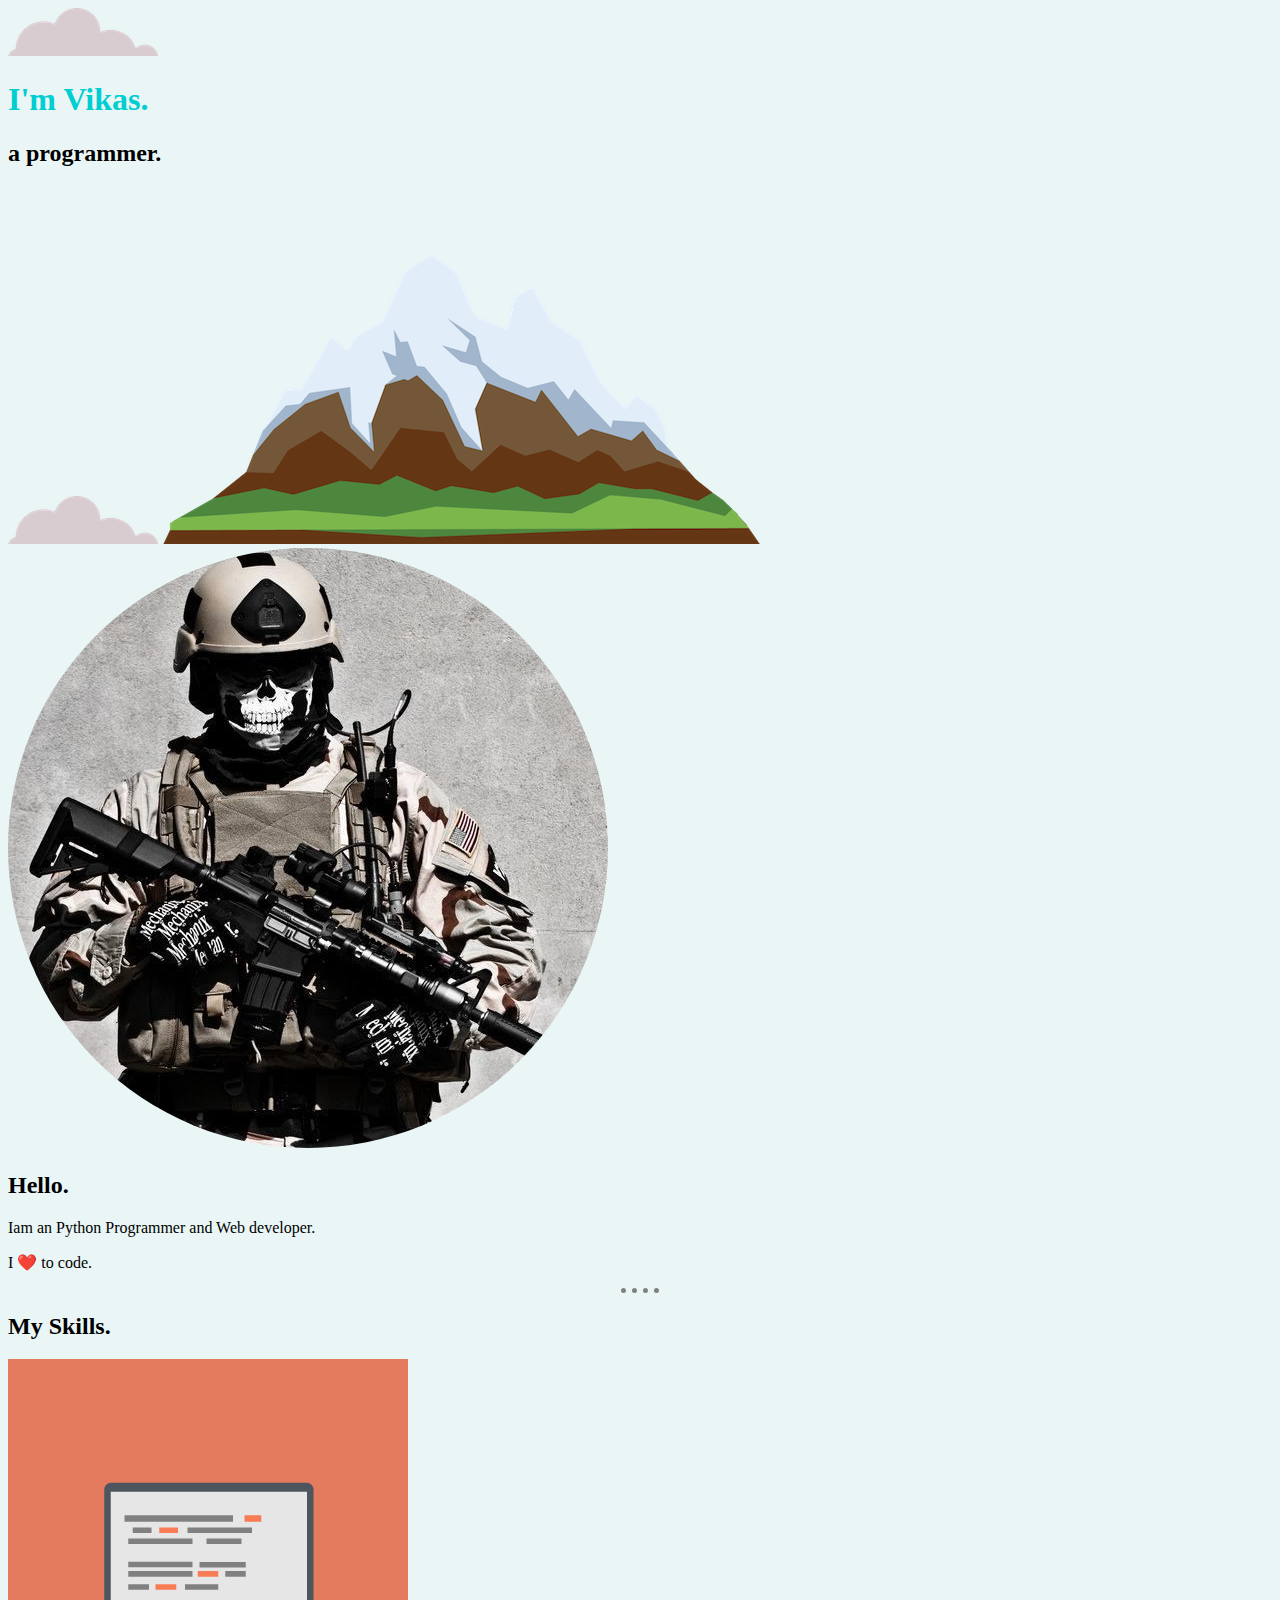
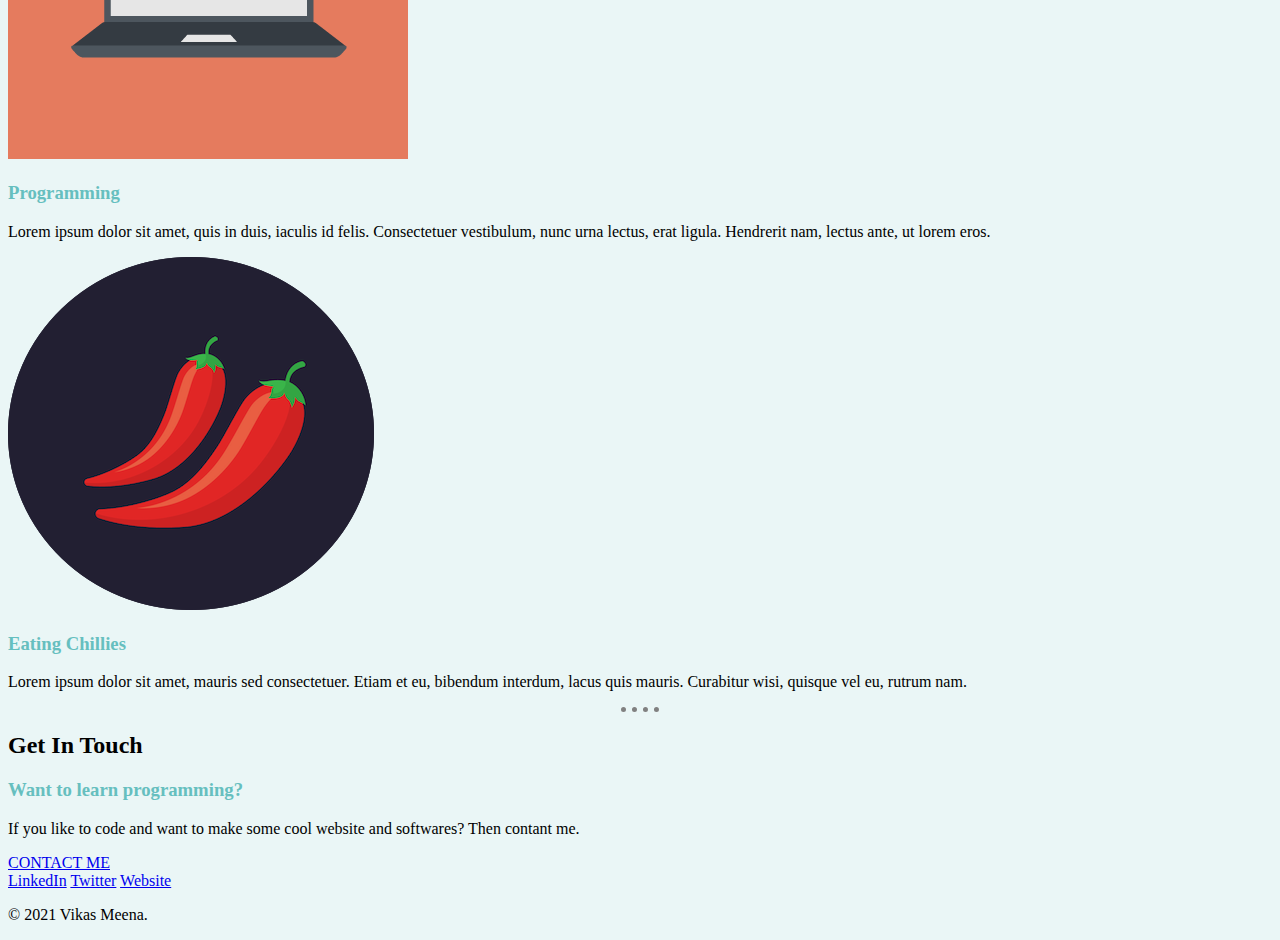
<file: index.html>
<!DOCTYPE html>
<html lang="en">
<head>
    <meta charset="UTF-8">
    <meta http-equiv="X-UA-Compatible" content="IE=edge">
    <meta name="viewport" content="width=device-width, initial-scale=1.0">
    <title>Vikas Meena</title>
    <link rel="stylesheet" type="text/css" href="css/styles.css">
    <link rel="icon" href="favicon.ico">
    <link href="https://fonts.googleapis.com/css2?family=Merriweather&family=Montserrat&family=Sacramento&display=swap" rel="stylesheet">

</head>
<body>

    <!-- TOP CONTAINER -->
    <div class="top-container">
        <img class="top-cloud" src="images/cloud.png" alt="cloud image">
        <h1 class="name-heading">I'm Vikas.</h1>
        <h2 class="profession-title">a <snap class="pro-title">pro</snap>grammer.</h2> 
        <img class="bottom-cloud" src="images/cloud.png" alt="cloud image">
        <img class="mountain" src="images/mountain.png" alt="mountain image">
    </div>

    <!-- MIDDLE CONTAINER -->
    <div class="middle-container">
        <div class="profile">
          <img class="profile-picture" src="images/Profile-Picture.png" alt="Profile Picture">
          <h2>Hello.</h2>
          <p>Iam an Python Programmer and Web developer.</p>
          <p>I ❤️ to code.</p>
        </div>
        <hr>
        <div class="skills">
          <h2>My Skills.</h2>
          <div class="skill-row">
            <img class="skill-row-images-computer" src="images/computer.png" alt="Programming">
            <h3>Programming</h3>
            <p>Lorem ipsum dolor sit amet, quis in duis, iaculis id felis. Consectetuer vestibulum, nunc urna lectus, erat ligula. Hendrerit nam, lectus ante, ut lorem eros.</p>
          </div>
          <div class="skill-row">
            <img class="skill-row-images-chillies" src="images/chillies.png" alt="Eating Chillies">
            <h3>Eating Chillies</h3>
            <p>Lorem ipsum dolor sit amet, mauris sed consectetuer. Etiam et eu, bibendum interdum, lacus quis mauris. Curabitur wisi, quisque vel eu, rutrum nam.</p>
          </div>
        </div>
        <hr>
        <div class="contact-me">
          <h2>Get In Touch</h2>
          <h3>Want to learn programming?</h3>
          <p class="contact-message">If you like to code and want to make some cool website and softwares? Then contant me.</p>
          <a class="btn" href="mailto:name@email.com">CONTACT ME</a>
        </div>
      </div>
      
      <!-- BOTTOM CONTAINER -->
      <div class="bottom-container">
        <a class="footer-link" href="https://www.linkedin.com/">LinkedIn</a>
        <a class="footer-link" href="https://twitter.com/">Twitter</a>
        <a class="footer-link" href="https://iamvikasmeena.github.io/cv/">Website</a>
        <p class="copyright">© 2021 Vikas Meena.</p>
      </div>
      
</body>
</html>
</file>
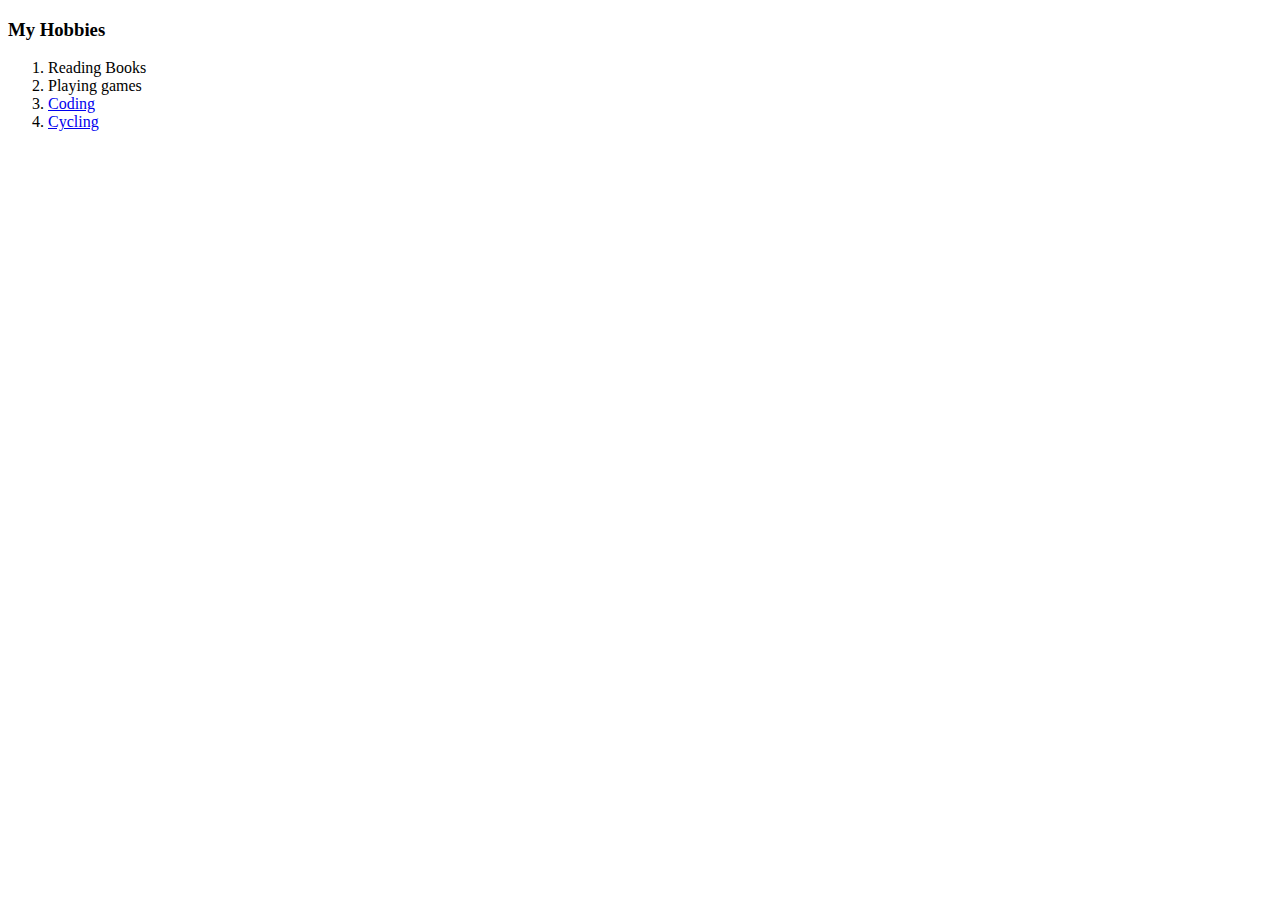
<file: hobbies.html>
<!DOCTYPE html>
<html lang="en">
<head>
    <meta charset="UTF-8">
    <meta http-equiv="X-UA-Compatible" content="IE=edge">
    <meta name="viewport" content="width=device-width, initial-scale=1.0">
    <title>Hobbies</title>
</head>
<body>
    <h3>My Hobbies</h3>
    <ol type="1">
        <li>Reading Books</li>
        <li>Playing games</li>
        <li><a href="https://en.wikipedia.org/wiki/Coding">Coding</a></li>
        <li><a href="https://en.wikipedia.org/wiki/Cycling">Cycling</a></li>
    </ol>
</body>
</html>
</file>
<file: css/styles.css>
body{
    background-color: #EAF6F6;
}

hr{
    border-style: dotted none none;
    width: 3%;
    border-width: 5px;
    border-color: grey;
}

h1{
    color: #00ced1;
}

h3{
    color: #66BFBF;
}
</file>
